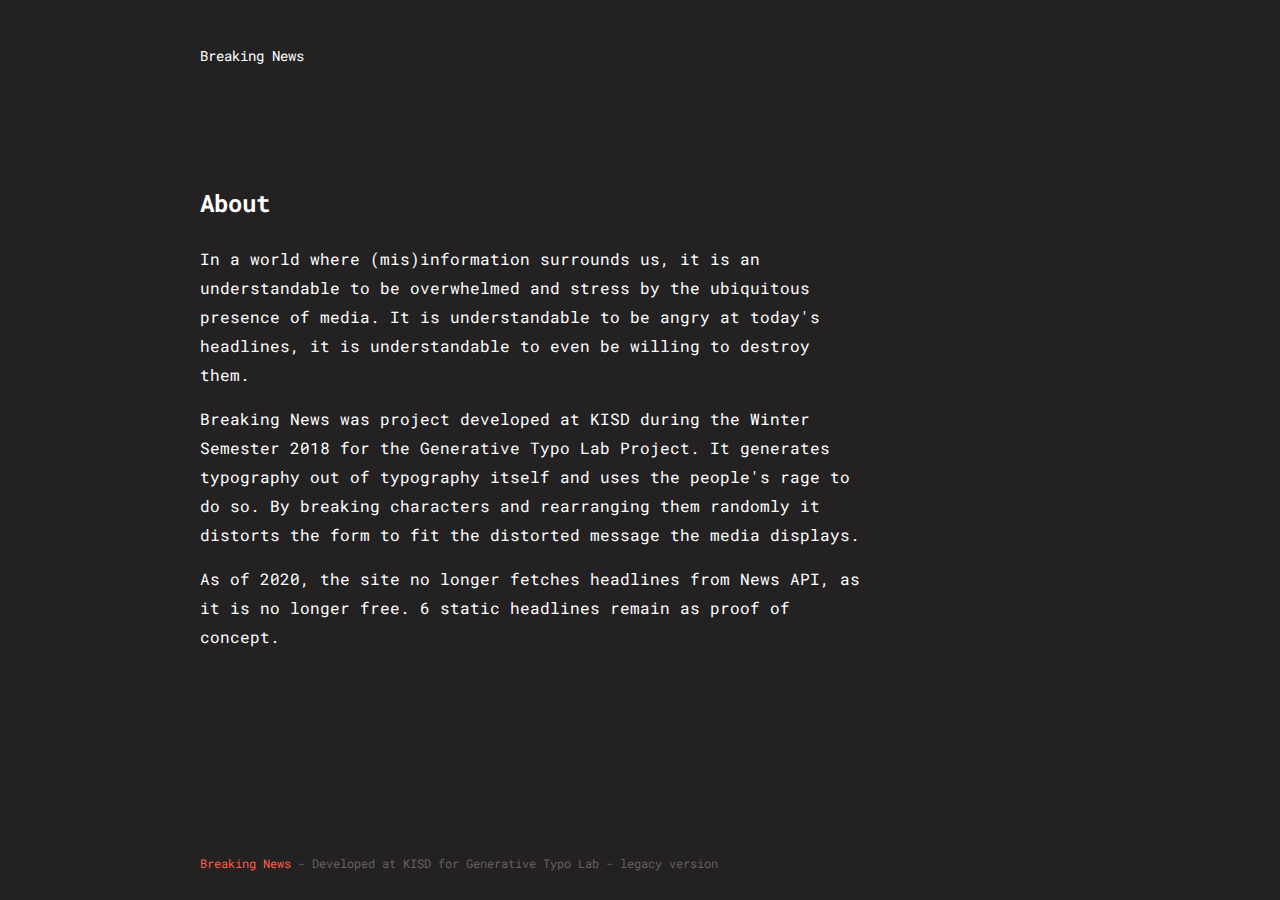
<file: about.html>
<html>
  <head>
    <meta charset="utf-16" />
    <meta name="viewport" content="width=device-width, initial-scale=1" />
    <link rel="stylesheet" type="text/css" href="typo.css" />

    <title>Typo</title>
  </head>

  <body>
    <div class="top-menu">Breaking News</div>
    <div class="centered-content body-text" id="headline-container">
      <h2>About</h2>
      <p>
        In a world where (mis)information surrounds us, it is an understandable
        to be overwhelmed and stress by the ubiquitous presence of media. It is
        understandable to be angry at today's headlines, it is understandable to
        even be willing to destroy them.
      </p>
      <p>
        Breaking News was project developed at KISD during the Winter Semester
        2018 for the Generative Typo Lab Project. It generates typography out of
        typography itself and uses the people's rage to do so. By breaking
        characters and rearranging them randomly it distorts the form to fit the
        distorted message the media displays.
      </p>
      <p>
        As of 2020, the site no longer fetches headlines from News API, as it is
        no longer free. 6 static headlines remain as proof of concept.
      </p>
    </div>
    <div class="under-content" id="source"></div>
    <div class="footer">
      <a href="index.html">Breaking News</a> - Developed at KISD for Generative
      Typo Lab - legacy version
    </div>
  </body>
</html>
</file>
<file: typo.css>
@import url('https://fonts.googleapis.com/css?family=Roboto+Mono:400,700');

body{
    margin: 0px 200px 0px 200px;
    padding: 0;
    background-color: #232121;
    min-height: 100vh;
    color: white;
    font-family: 'Roboto Mono', monospace;
    font-weight: 400;
    display: grid;
    grid-template-rows: 110px auto auto 75px;
    align-items: center;
}

p{
    font-weight: 400;
}
h3{
    font-weight: 400;
	font-size: 3em;
}

.overlay{
    left: 0;
    top: 0;
    display: grid;
    position: absolute;
    z-index: 3;
    background-color: rgba(0,0,0,0.8);
    grid-template-rows: auto;
    align-items: center;
    justify-items: center;
    min-height: 100vh;
    min-width: 100vw;
    animation-name: fadeIn;
    animation-duration:1s;
    color: #FC5D47;
}


a{
    text-decoration: none;
    color: #FC5D47;
}

.body-text{
    margin-right: 25%;
    line-height: 1.8;
}

.under-content{
    color: #FC5D47;
    align-self: start;
}

.top-menu, .under-content{
    font-size: 0.9em;
    font-weight: 400;
}

.footer{
    font-size: 0.75em;
    color: #666060;
}


.char {
    margin: 0.5em;
    padding: 1em;
    padding-bottom: 3em;
    position: relative; 
    font-weight: 700;
}

.piece {
    color: white;
    font-size: 5em;
    margin: .1em;
    position: absolute;
    top: 0;
    left: 0;
}

.clearfix:after {
    visibility: hidden;
    display: block;
    content: " ";
    clear: both;
    height: 0;
}

.clearfix { display: inline-block; }


.top-left{
    clip-path: polygon(0% 0%, 48% 0%, 48% 49%, 0% 49% );
}

.top-right{
    clip-path: polygon(52% 0%, 100% 0%, 100% 49%, 52% 49% );
}

.bot-left{
    clip-path: polygon(0% 51%, 48% 51%, 48% 100%, 0% 100% );
}

.bot-right{
    clip-path: polygon(52% 51%, 100% 51%, 100% 100%, 52% 100% );
}  



@keyframes fadeIn {
	0% {
		opacity: 0;
	}
	100% {
		opacity: 1;
	}
}


@keyframes fadeOut {
	0% {
		opacity: 1;
	}
	100% {
		opacity: 0;
	}
}


.fadeIn {
    animation-name: fadeIn;
    animation-duration:1s;
    animation-iteration-count: 1;
    animation-timing-function: ease;
    animation-fill-mode: forwards;
  }

.shake {
    animation-name: shake;
    animation-duration:0.2s;
    animation-iteration-count: 2;
    animation-timing-function: ease;
    animation-fill-mode: forwards;
  }

@keyframes shake {
    0% {
        transform: translateX(10px);
    }
    33% {
        transform: translateX(0px);
    }
    66%{
        transform: translateX(-10px);
    }
    100% {
        transform: translateX(0px);
    }
}

@media (max-width: 1000px) { 

    .piece {
        font-size: 2.5em;
    }

    body {
        margin: 0px 25px 0px 25px;
        grid-template-rows: 75px auto auto 50px;
    }

    .char {
        margin: 0.5em;
        padding: 0.5em;
        padding-bottom: 1em;
        position: relative; 
        font-weight: 700;
    }

    .top-menu, .under-content{
        font-size: 0.8em;
        font-weight: 400;
    }

    .body-text{
        margin-right: 0;
        line-height: 1.8;
        font-size: 0.9em;
    }
}

@media (min-width: 800px) and (max-width: 1000px) { 
    .piece {
        font-size: 4em;
    }

    body {
        margin: 0px 50px 0px 50px;
        grid-template-rows: 100px auto auto 75px;
    }

    .char {
        margin: 0.7em;
        padding: 0.7em;
        padding-bottom: 1.5em;
        position: relative; 
        font-weight: 700;
    }
}
</file>
